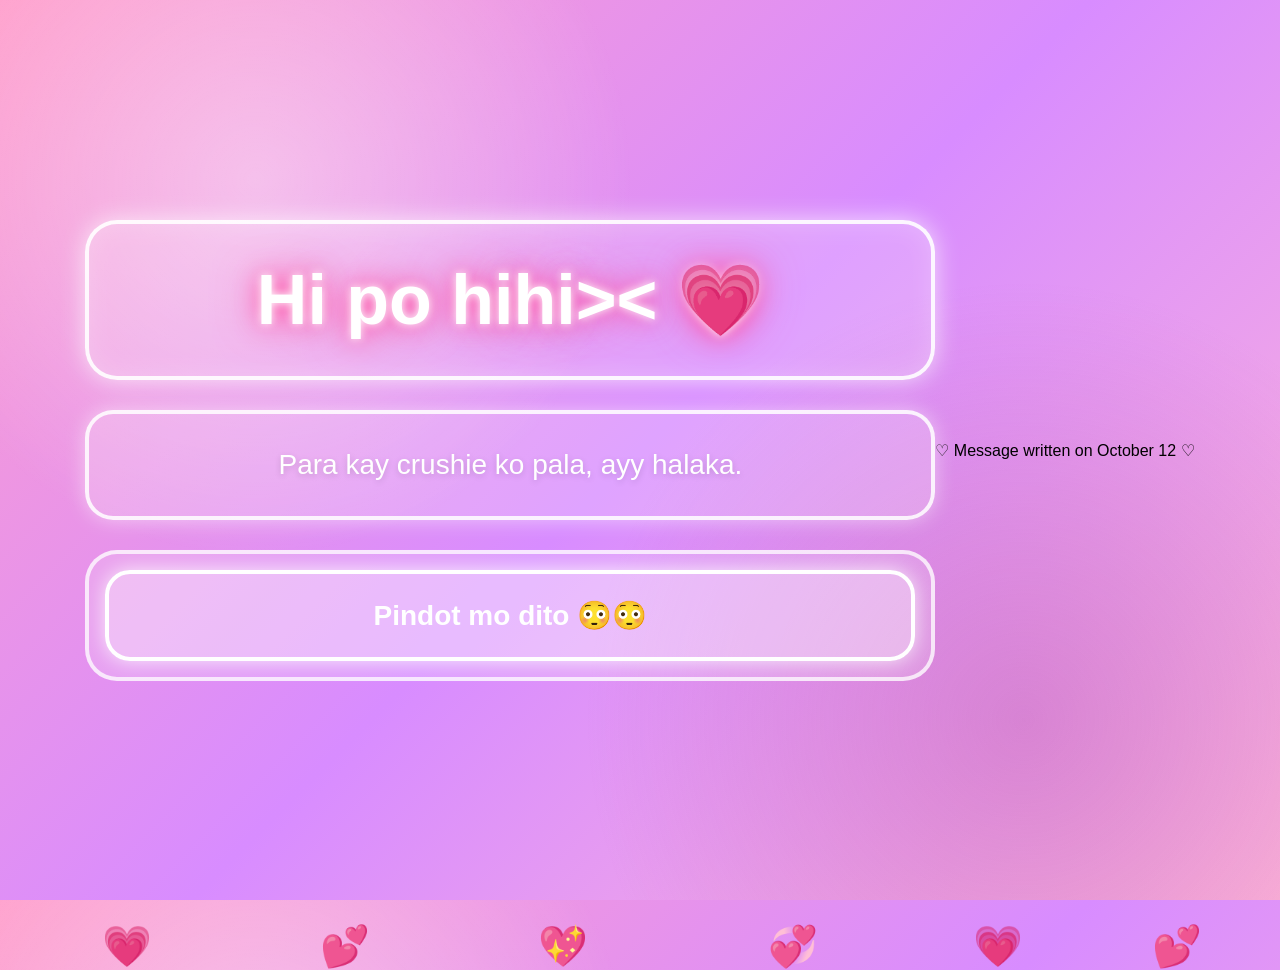
<file: index.html>
<!DOCTYPE html>
<html lang="en">

<head>
    <meta charset="UTF-8">
    <meta name="viewport" content="width=device-width, initial-scale=1.0">
    <title>Para Nga Pala Sayo, Chesca💗</title>
    <link rel="stylesheet" href="style.css">
</head>

<body>

    <div class="hearts">
        <span>💗</span>
        <span>💕</span>
        <span>💖</span>
        <span>💞</span>
        <span>💗</span>
        <span>💕</span>
    </div>

    <div class="container">

        <div class="title-box">
            <h1>Hi po hihi>< 💗</h1>
        </div>

        <div class="message-box">
            <p>Para kay crushie ko pala, ayy halaka.</p>
        </div>

        <div class="button-box">
            <a href="letter.html">
                <button>Pindot mo dito 😳😳</button>
            </a>
        </div>

    </div>
<div class="date">
  ♡ Message written on October 12 ♡
</div>
</body>

</html>
</file>
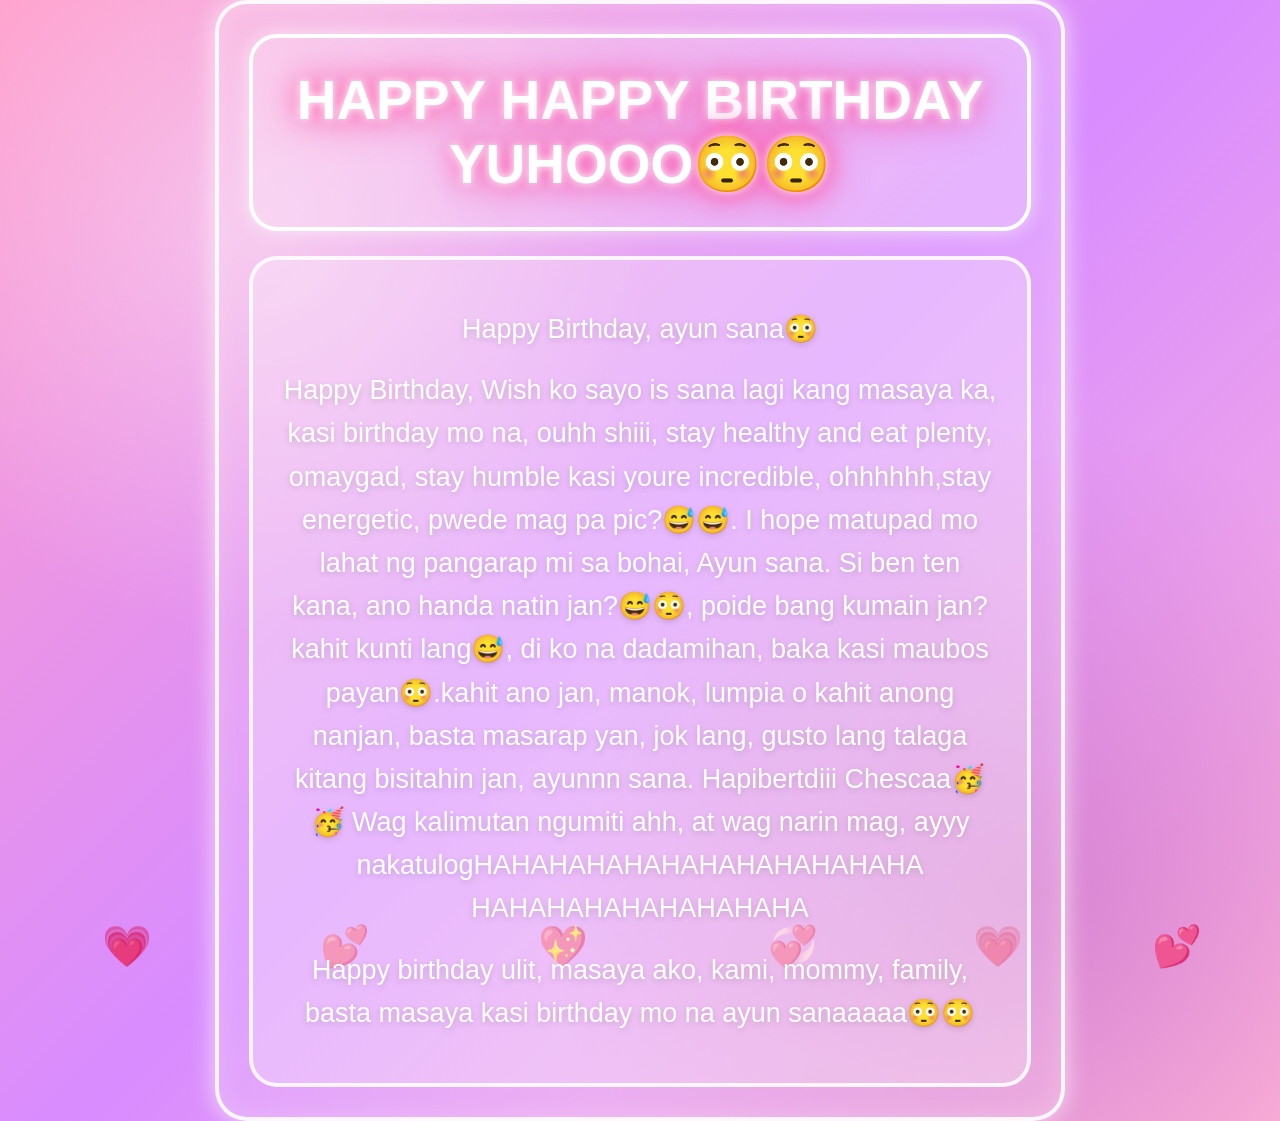
<file: letter.html>
<!DOCTYPE html>
<html lang="en">

<head>
    <meta charset="UTF-8">
    <meta name="viewport" content="width=device-width, initial-scale=1.0">
    <title>HAPPY HAPPY BIRTHDAY</title>
    <link rel="stylesheet" href="letter.css">
</head>

<body>

    <div class="hearts">
        <span>💗</span>
        <span>💕</span>
        <span>💖</span>
        <span>💞</span>
        <span>💗</span>
        <span>💕</span>
    </div>

    <div class="letter">

        <div class="title-box">
            <h1> HAPPY HAPPY BIRTHDAY YUHOOO😳😳</h 💌</h1>
        </div>

        <div class="text-box">
            <p>Happy Birthday, ayun sana😳</p>

            <p>
                Happy Birthday, Wish ko sayo is sana lagi kang masaya ka, kasi birthday mo na, ouhh shiii, stay healthy and eat plenty, omaygad, stay humble kasi youre incredible, ohhhhhh,stay energetic, pwede mag pa pic?😅😅. I hope matupad mo lahat ng pangarap mi sa bohai, Ayun sana. Si ben ten kana, ano handa natin jan?😅😳, poide bang kumain jan? kahit kunti lang😅, di ko na dadamihan, baka kasi maubos payan😳.kahit ano jan, manok, lumpia o kahit anong nanjan, basta masarap yan, jok lang, gusto lang talaga kitang bisitahin jan, ayunnn sana. Hapibertdiii Chescaa🥳🥳 Wag kalimutan ngumiti ahh, at wag narin mag, ayyy nakatulogHAHAHAHAHAHAHAHAHAHAHAHA
                HAHAHAHAHAHAHAHAHA
            </p>

            <p>
                Happy birthday ulit, masaya ako, kami, mommy, family, basta masaya kasi birthday mo na  ayun sanaaaaa😳😳
            </p>
        </div>

    </div>

    <audio autoplay loop>
        <source src="music.mp3" type="audio/mpeg">
    </audio>

</body>

</html>
</file>
<file: style.css>
* {
    box-sizing: border-box;
}

body {
    margin: 0;
    min-height: 100vh;
    overflow: hidden;

    display: flex;
    justify-content: center;
    align-items: center;

    font-family: Arial, sans-serif;

    background:
        radial-gradient(circle at 20% 20%, rgba(255,255,255,0.4), transparent 30%),
        radial-gradient(circle at 80% 80%, rgba(180,80,180,0.4), transparent 35%),
        linear-gradient(135deg, #ff9ecb, #d88cff, #ffb6d9);
}

/* MAIN CONTENT */

.container {
    width: 94%;
    max-width: 850px;

    text-align: center;

    position: relative;
    z-index: 10;
}

/* TITLE */

.title-box {
    padding: 35px 30px;
    margin-bottom: 30px;

    border: 4px solid rgba(255,255,255,0.9);
    border-radius: 32px;

    background: rgba(255,255,255,0.18);

    box-shadow:
        0 0 25px rgba(255,255,255,0.7),
        inset 0 0 25px rgba(255,255,255,0.2);
}

.title-box h1 {
    margin: 0;

    color: white;
    font-size: 70px;

    text-shadow:
        0 0 10px white,
        0 0 25px #ff4fa3,
        0 0 45px #ff4fa3;
}

/* MESSAGE */

.message-box {
    padding: 30px 28px;
    margin-bottom: 30px;

    border: 4px solid rgba(255,255,255,0.85);
    border-radius: 28px;

    background: rgba(255,255,255,0.2);

    box-shadow:
        0 0 20px rgba(255,255,255,0.5);
}

.message-box p {
    margin: 0;

    color: white;
    font-size: 28px;
    line-height: 1.5;

    text-shadow:
        0 2px 6px rgba(0,0,0,0.15);
}

/* BUTTON CONTAINER */

.button-box {
    padding: 16px;

    border: 4px solid rgba(255,255,255,0.75);
    border-radius: 32px;

    background: rgba(255,255,255,0.15);
}

/* BUTTON */

button {
    width: 100%;

    padding: 25px;

    border: 4px solid white;
    border-radius: 25px;

    background: rgba(255,255,255,0.3);

    color: white;

    font-size: 28px;
    font-weight: bold;

    cursor: pointer;

    box-shadow:
        0 0 20px rgba(255,255,255,0.8);

    transition: 0.3s;
}

button:hover {
    transform: scale(1.05);

    background: rgba(255,255,255,0.45);

    box-shadow:
        0 0 25px white,
        0 0 50px #ff5fae;
}

/* FLOATING HEARTS */

.hearts span {
    position: absolute;

    bottom: -70px;

    font-size: 40px;

    animation: floatUp 7s linear infinite;

    z-index: 1;
}

.hearts span:nth-child(1) {
    left: 8%;
    animation-delay: 0s;
}

.hearts span:nth-child(2) {
    left: 25%;
    animation-delay: 2s;
}

.hearts span:nth-child(3) {
    left: 42%;
    animation-delay: 4s;
}

.hearts span:nth-child(4) {
    left: 60%;
    animation-delay: 1s;
}

.hearts span:nth-child(5) {
    left: 76%;
    animation-delay: 3s;
}

.hearts span:nth-child(6) {
    left: 90%;
    animation-delay: 5s;
}

@keyframes floatUp {

    0% {
        transform: translateY(0) rotate(0deg);
        opacity: 0;
    }

    10% {
        opacity: 1;
    }

    50% {
        transform: translateY(-50vh) rotate(15deg);
    }

    100% {
        transform: translateY(-120vh) rotate(-15deg);
        opacity: 0;
    }
}
</file>
<file: letter.css>
* {
    box-sizing: border-box;
}

body {
    margin: 0;
    min-height: 100vh;
    overflow: hidden;

    display: flex;
    justify-content: center;
    align-items: center;

    font-family: Arial, sans-serif;

    background:
        radial-gradient(circle at 20% 20%, rgba(255,255,255,0.4), transparent 30%),
        radial-gradient(circle at 80% 80%, rgba(180,80,180,0.4), transparent 35%),
        linear-gradient(135deg, #ff9ecb, #d88cff, #ffb6d9);
}

/* LETTER */

.letter {
    width: 94%;
    max-width: 850px;

    position: relative;
    z-index: 10;

    padding: 30px;

    border: 4px solid rgba(255,255,255,0.9);
    border-radius: 32px;

    background: rgba(255,255,255,0.18);

    box-shadow:
        0 0 25px rgba(255,255,255,0.7),
        inset 0 0 25px rgba(255,255,255,0.2);
}

/* TITLE */

.title-box {
    padding: 30px;
    margin-bottom: 25px;

    border: 4px solid white;
    border-radius: 28px;

    background: rgba(255,255,255,0.2);

    text-align: center;

    box-shadow:
        0 0 20px rgba(255,255,255,0.6);
}

.title-box h1 {
    margin: 0;

    color: white;
    font-size: 55px;

    text-shadow:
        0 0 10px white,
        0 0 25px #ff4fa3,
        0 0 45px #ff4fa3;
}

/* TEXT */

.text-box {
    padding: 30px;

    border: 4px solid rgba(255,255,255,0.85);
    border-radius: 28px;

    background: rgba(255,255,255,0.25);

    text-align: center;
}

.text-box p {
    margin: 18px 0;

    color: white;
    font-size: 27px;
    line-height: 1.6;

    text-shadow:
        0 2px 6px rgba(0,0,0,0.15);
}

/* FLOATING HEARTS */

.hearts span {
    position: absolute;

    bottom: -70px;

    font-size: 40px;

    animation: floatUp 7s linear infinite;

    z-index: 1;
}

.hearts span:nth-child(1) {
    left: 8%;
}

.hearts span:nth-child(2) {
    left: 25%;
    animation-delay: 2s;
}

.hearts span:nth-child(3) {
    left: 42%;
    animation-delay: 4s;
}

.hearts span:nth-child(4) {
    left: 60%;
    animation-delay: 1s;
}

.hearts span:nth-child(5) {
    left: 76%;
    animation-delay: 3s;
}

.hearts span:nth-child(6) {
    left: 90%;
    animation-delay: 5s;
}

@keyframes floatUp {

    0% {
        transform: translateY(0) rotate(0deg);
        opacity: 0;
    }

    10% {
        opacity: 1;
    }

    50% {
        transform: translateY(-50vh) rotate(15deg);
    }

    100% {
        transform: translateY(-120vh) rotate(-15deg);
        opacity: 0;
    }
}
</file>
